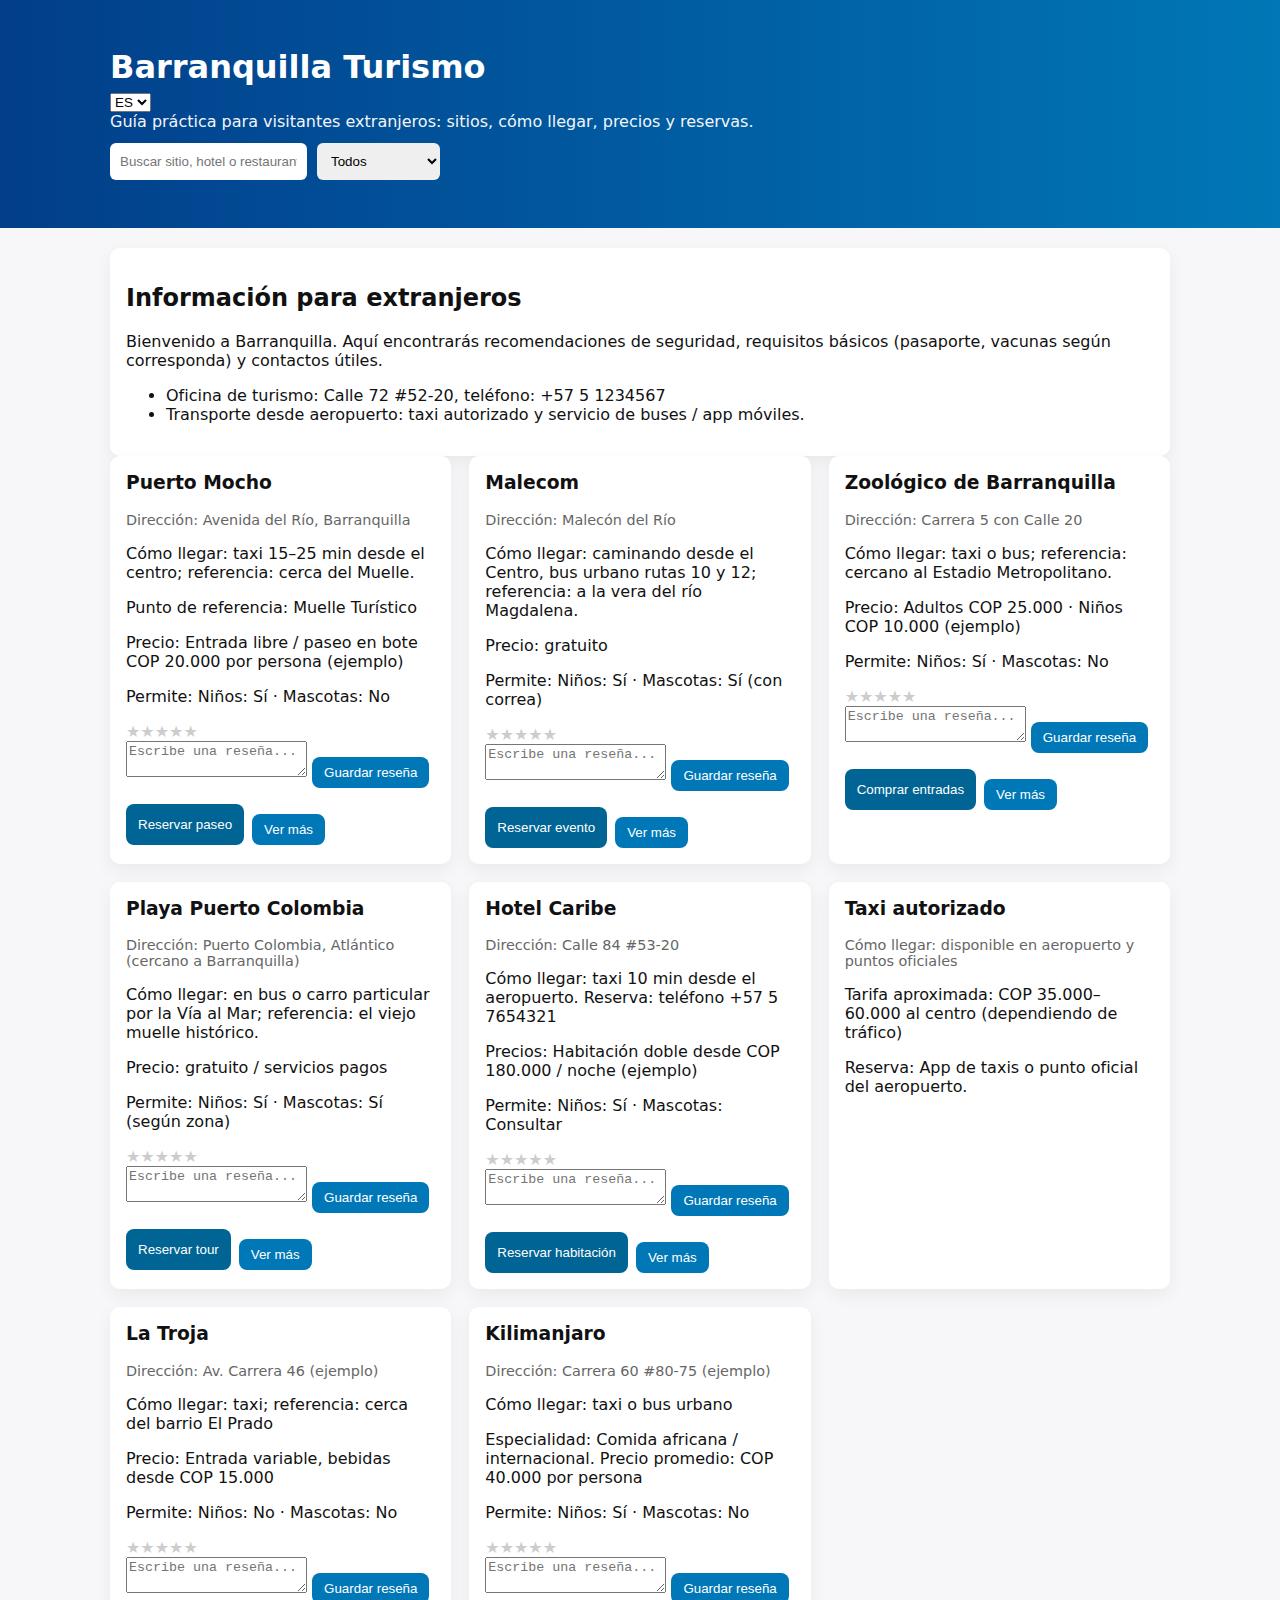
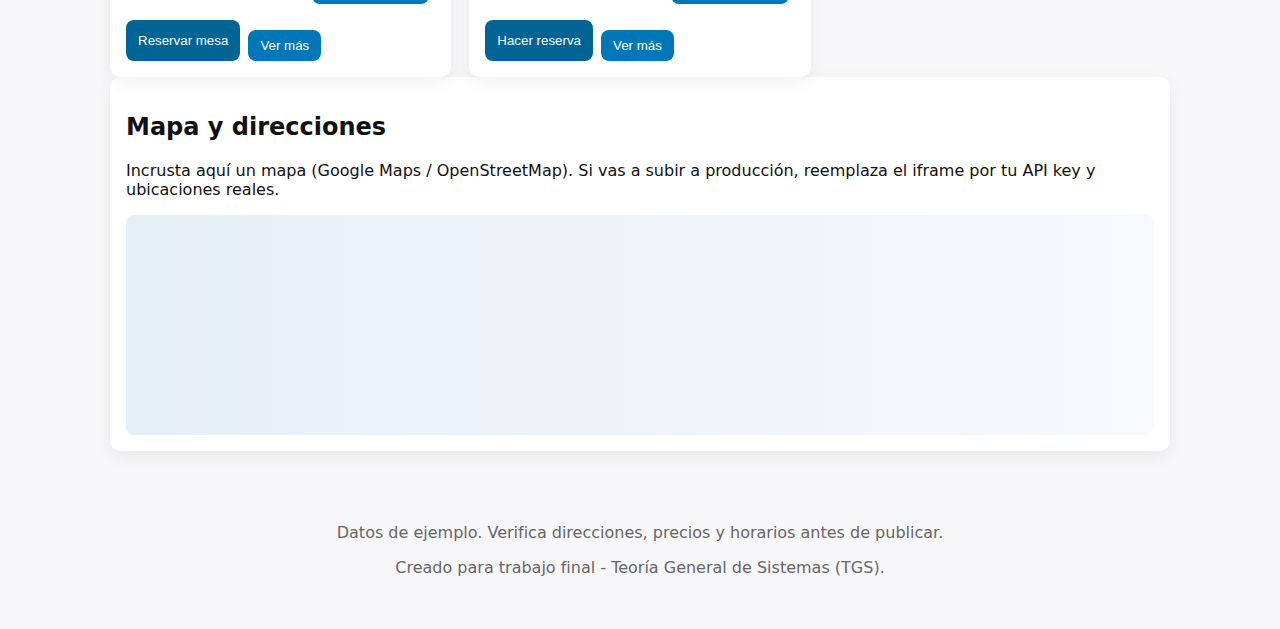
<file: index.html>
<!doctype html>
<html lang="es">
<head>
    <meta charset="utf-8" />
    <meta name="viewport" content="width=device-width, initial-scale=1" />
    <title data-lang="app-title">Barranquilla Turismo - Guía para extranjeros</title>
    <link rel="stylesheet" href="styles.css">
</head>
<body>
    
    <header class="site-header">
        <div class="container">
            <div class="top-row">
                <h1 data-lang="header-title">Barranquilla Turismo</h1>
                
                <select id="lang-switch" class="lang-switch">
                    <option value="es">ES</option>
                    <option value="en">EN</option>
                    <option value="pt">PT</option>
                </select>
            </div>

            <p data-lang="desc">Guía práctica para visitantes extranjeros: sitios, cómo llegar, precios y reservas.</p>

            <div class="search-row">
                <input id="search" data-lang="search-placeholder" placeholder="Buscar sitio, hotel o restaurante..." />
                <select id="filter">
                    <option value="all" data-lang="filter-all">Todos</option>
                    <option value="atraccion" data-lang="filter-atraccion">Atracciones</option>
                    <option value="hotel" data-lang="filter-hotel">Hotelería</option>
                    <option value="transporte" data-lang="filter-transporte">Transporte</option>
                    <option value="noche" data-lang="filter-noche">Vida nocturna</option>
                    <option value="comida" data-lang="filter-comida">Comida</option>
                </select>
            </div>
        </div>
    </header>

    <main class="container">
        <section id="info-visitante" class="card">
            <h2 data-lang="info-title">Información para extranjeros</h2>
            <p data-lang="info-text-1">Bienvenido a Barranquilla. Aquí encontrarás recomendaciones de seguridad, requisitos básicos (pasaporte, vacunas según corresponda) y contactos útiles.</p>
            <ul>
                <li data-lang="info-list-1">Oficina de turismo: Calle 72 #52-20, teléfono: +57 5 1234567</li>
                <li data-lang="info-list-2">Transporte desde aeropuerto: taxi autorizado y servicio de buses / app móviles.</li>
            </ul>
        </section>
        
        <section id="listado" class="grid">
            
            <article class="card sitio" data-name="Puerto Mocho" data-type="atraccion">
                <h3 data-lang="sitio-puerto-mocho-title">Puerto Mocho</h3>
                <p class="meta" data-lang="sitio-puerto-mocho-dir">Dirección: Avenida del Río, Barranquilla</p>
                <p data-lang="sitio-puerto-mocho-como-llegar">Cómo llegar: taxi 15–25 min desde el centro; referencia: cerca del Muelle.</p>
                <p data-lang="sitio-puerto-mocho-referencia">Punto de referencia: Muelle Turístico</p>
                <p data-lang="sitio-puerto-mocho-precio">Precio: Entrada libre / paseo en bote COP 20.000 por persona (ejemplo)</p>
                <p data-lang="sitio-puerto-mocho-permite">Permite: Niños: Sí · Mascotas: No</p>
                
                <div class="rating" data-rating="0">
                    <span class="star">★</span><span class="star">★</span><span class="star">★</span><span class="star">★</span><span class="star">★</span>
                </div>
                <div class="comentarios">
                    <textarea class="comentario-text" data-lang="review-placeholder" placeholder="Escribe una reseña..."></textarea>
                    <button class="btn guardar-comentario" data-lang="review-btn">Guardar reseña</button>
                    <ul class="lista-comentarios"></ul>
                </div>

                <div class="actions">
                    <button class="btn reserva" data-title="Puerto Mocho" data-lang="btn-reserva">Reservar paseo</button>
                    <button class="btn detalles" data-lang="btn-detalles">Ver más</button>
                </div>
                <div class="detalles oculto">
                    <p data-lang="sitio-puerto-mocho-detalles">Horario: 8:00–17:00. Servicios: baños, vendedores ambulantes, estacionamiento cercano.</p>
                </div>
            </article>

            <article class="card sitio" data-name="Malecom" data-type="atraccion">
                <h3 data-lang="sitio-malecom-title">Malecom</h3>
                <p class="meta" data-lang="sitio-malecom-dir">Dirección: Malecón del Río</p>
                <p data-lang="sitio-malecom-como-llegar">Cómo llegar: caminando desde el Centro, bus urbano rutas 10 y 12; referencia: a la vera del río Magdalena.</p>
                <p data-lang="sitio-malecom-precio">Precio: gratuito</p>
                <p data-lang="sitio-malecom-permite">Permite: Niños: Sí · Mascotas: Sí (con correa)</p>
                
                <div class="rating" data-rating="0">
                    <span class="star">★</span><span class="star">★</span><span class="star">★</span><span class="star">★</span><span class="star">★</span>
                </div>
                <div class="comentarios">
                    <textarea class="comentario-text" data-lang="review-placeholder" placeholder="Escribe una reseña..."></textarea>
                    <button class="btn guardar-comentario" data-lang="review-btn">Guardar reseña</button>
                    <ul class="lista-comentarios"></ul>
                </div>
                
                <div class="actions">
                    <button class="btn reserva" data-title="Malecom" data-lang="btn-reserva-evento">Reservar evento</button>
                    <button class="btn detalles" data-lang="btn-detalles">Ver más</button>
                </div>
                <div class="detalles oculto">
                    <p data-lang="sitio-malecom-detalles">Ideal para caminatas, eventos culturales y ver el atardecer.</p>
                </div>
            </article>

            <article class="card sitio" data-name="Zoológico" data-type="atraccion">
                <h3 data-lang="sitio-zoologico-title">Zoológico de Barranquilla</h3>
                <p class="meta" data-lang="sitio-zoologico-dir">Dirección: Carrera 5 con Calle 20</p>
                <p data-lang="sitio-zoologico-como-llegar">Cómo llegar: taxi o bus; referencia: cercano al Estadio Metropolitano.</p>
                <p data-lang="sitio-zoologico-precio">Precio: Adultos COP 25.000 · Niños COP 10.000 (ejemplo)</p>
                <p data-lang="sitio-zoologico-permite">Permite: Niños: Sí · Mascotas: No</p>
                
                <div class="rating" data-rating="0">
                    <span class="star">★</span><span class="star">★</span><span class="star">★</span><span class="star">★</span><span class="star">★</span>
                </div>
                <div class="comentarios">
                    <textarea class="comentario-text" data-lang="review-placeholder" placeholder="Escribe una reseña..."></textarea>
                    <button class="btn guardar-comentario" data-lang="review-btn">Guardar reseña</button>
                    <ul class="lista-comentarios"></ul>
                </div>
                
                <div class="actions">
                    <button class="btn reserva" data-title="Zoológico de Barranquilla" data-lang="btn-comprar-entradas">Comprar entradas</button>
                    <button class="btn detalles" data-lang="btn-detalles">Ver más</button>
                </div>
                <div class="detalles oculto">
                    <p data-lang="sitio-zoologico-detalles">Horario: 9:00–16:00, cerrado los lunes.</p>
                </div>
            </article>

            <article class="card sitio" data-name="Playa Puerto Colombia" data-type="atraccion">
                <h3 data-lang="sitio-playa-title">Playa Puerto Colombia</h3>
                <p class="meta" data-lang="sitio-playa-dir">Dirección: Puerto Colombia, Atlántico (cercano a Barranquilla)</p>
                <p data-lang="sitio-playa-como-llegar">Cómo llegar: en bus o carro particular por la Vía al Mar; referencia: el viejo muelle histórico.</p>
                <p data-lang="sitio-playa-precio">Precio: gratuito / servicios pagos</p>
                <p data-lang="sitio-playa-permite">Permite: Niños: Sí · Mascotas: Sí (según zona)</p>
                
                <div class="rating" data-rating="0">
                    <span class="star">★</span><span class="star">★</span><span class="star">★</span><span class="star">★</span><span class="star">★</span>
                </div>
                <div class="comentarios">
                    <textarea class="comentario-text" data-lang="review-placeholder" placeholder="Escribe una reseña..."></textarea>
                    <button class="btn guardar-comentario" data-lang="review-btn">Guardar reseña</button>
                    <ul class="lista-comentarios"></ul>
                </div>

                <div class="actions">
                    <button class="btn reserva" data-title="Playa Puerto Colombia" data-lang="btn-reserva-tour">Reservar tour</button>
                    <button class="btn detalles" data-lang="btn-detalles">Ver más</button>
                </div>
                <div class="detalles oculto">
                    <p data-lang="sitio-playa-detalles">Servicios: quioscos, salvavidas en temporada alta, estacionamiento.</p>
                </div>
            </article>

            <article class="card sitio" data-name="Hotel Caribe" data-type="hotel">
                <h3 data-lang="sitio-hotel-title">Hotel Caribe</h3>
                <p class="meta" data-lang="sitio-hotel-dir">Dirección: Calle 84 #53-20</p>
                <p data-lang="sitio-hotel-como-llegar">Cómo llegar: taxi 10 min desde el aeropuerto. Reserva: teléfono +57 5 7654321</p>
                <p data-lang="sitio-hotel-precio">Precios: Habitación doble desde COP 180.000 / noche (ejemplo)</p>
                <p data-lang="sitio-hotel-permite">Permite: Niños: Sí · Mascotas: Consultar</p>
                
                <div class="rating" data-rating="0">
                    <span class="star">★</span><span class="star">★</span><span class="star">★</span><span class="star">★</span><span class="star">★</span>
                </div>
                <div class="comentarios">
                    <textarea class="comentario-text" data-lang="review-placeholder" placeholder="Escribe una reseña..."></textarea>
                    <button class="btn guardar-comentario" data-lang="review-btn">Guardar reseña</button>
                    <ul class="lista-comentarios"></ul>
                </div>
                
                <div class="actions">
                    <button class="btn reserva" data-title="Hotel Caribe" data-lang="btn-reserva-habitacion">Reservar habitación</button>
                    <button class="btn detalles" data-lang="btn-detalles">Ver más</button>
                </div>
                <div class="detalles oculto">
                    <p data-lang="sitio-hotel-detalles">Servicios: Wi-Fi, desayuno incluido, piscina.</p>
                </div>
            </article>

            <article class="card sitio" data-name="Taxi autorizado" data-type="transporte">
                <h3 data-lang="sitio-taxi-title">Taxi autorizado</h3>
                <p class="meta" data-lang="sitio-taxi-como-llegar">Cómo llegar: disponible en aeropuerto y puntos oficiales</p>
                <p data-lang="sitio-taxi-tarifa">Tarifa aproximada: COP 35.000–60.000 al centro (dependiendo de tráfico)</p>
                <p data-lang="sitio-taxi-reserva">Reserva: App de taxis o punto oficial del aeropuerto.</p>
            </article>

            <article class="card sitio" data-name="La Troja" data-type="noche">
                <h3 data-lang="sitio-troja-title">La Troja</h3>
                <p class="meta" data-lang="sitio-troja-dir">Dirección: Av. Carrera 46 (ejemplo)</p>
                <p data-lang="sitio-troja-como-llegar">Cómo llegar: taxi; referencia: cerca del barrio El Prado</p>
                <p data-lang="sitio-troja-precio">Precio: Entrada variable, bebidas desde COP 15.000</p>
                <p data-lang="sitio-troja-permite">Permite: Niños: No · Mascotas: No</p>

                <div class="rating" data-rating="0">
                    <span class="star">★</span><span class="star">★</span><span class="star">★</span><span class="star">★</span><span class="star">★</span>
                </div>
                <div class="comentarios">
                    <textarea class="comentario-text" data-lang="review-placeholder" placeholder="Escribe una reseña..."></textarea>
                    <button class="btn guardar-comentario" data-lang="review-btn">Guardar reseña</button>
                    <ul class="lista-comentarios"></ul>
                </div>
                
                <div class="actions">
                    <button class="btn reserva" data-title="La Troja" data-lang="btn-reserva-mesa">Reservar mesa</button>
                    <button class="btn detalles" data-lang="btn-detalles">Ver más</button>
                </div>
                <div class="detalles oculto">
                    <p data-lang="sitio-troja-detalles">Horario: 20:00–03:00. Música en vivo y baile.</p>
                </div>
            </article>

            <article class="card sitio" data-name="Kilimanjaro" data-type="comida">
                <h3 data-lang="sitio-kilimanjaro-title">Kilimanjaro</h3>
                <p class="meta" data-lang="sitio-kilimanjaro-dir">Dirección: Carrera 60 #80-75 (ejemplo)</p>
                <p data-lang="sitio-kilimanjaro-como-llegar">Cómo llegar: taxi o bus urbano</p>
                <p data-lang="sitio-kilimanjaro-especialidad">Especialidad: Comida africana / internacional. Precio promedio: COP 40.000 por persona</p>
                <p data-lang="sitio-kilimanjaro-permite">Permite: Niños: Sí · Mascotas: No</p>
                
                <div class="rating" data-rating="0">
                    <span class="star">★</span><span class="star">★</span><span class="star">★</span><span class="star">★</span><span class="star">★</span>
                </div>
                <div class="comentarios">
                    <textarea class="comentario-text" data-lang="review-placeholder" placeholder="Escribe una reseña..."></textarea>
                    <button class="btn guardar-comentario" data-lang="review-btn">Guardar reseña</button>
                    <ul class="lista-comentarios"></ul>
                </div>

                <div class="actions">
                    <button class="btn reserva" data-title="Kilimanjaro" data-lang="btn-hacer-reserva">Hacer reserva</button>
                    <button class="btn detalles" data-lang="btn-detalles">Ver más</button>
                </div>
                <div class="detalles oculto">
                    <p data-lang="sitio-kilimanjaro-detalles">Opciones vegetarianas disponibles. Horario: 12:00–23:00.</p>
                </div>
            </article>

        </section>
        
        <section id="mapa" class="card">
            <h2 data-lang="map-title">Mapa y direcciones</h2>
            <p data-lang="map-text">Incrusta aquí un mapa (Google Maps / OpenStreetMap). Si vas a subir a producción, reemplaza el iframe por tu API key y ubicaciones reales.</p>
            <div class="map-placeholder">
                <iframe id="map-iframe" width="100%" height="250" style="border:0;" loading="lazy" allowfullscreen src="https://www.google.com/maps/embed/v1/place?key=${key}&q=Barranquilla"></iframe>
            </div>
        </section>

    </main>

    <div id="modal" class="modal oculto">
        <div class="modal-contenido">
            <button id="cerrar" class="btn cerrar">×</button>
            <h3 id="modal-title" data-lang="modal-title">Reservar</h3>
            <form id="form-reserva">
                <label data-lang="modal-label-nombre">Nombre del visitante
                    <input id="nombre" required />
                </label>
                <label data-lang="modal-label-correo">Correo electrónico
                    <input id="email" type="email" required />
                </label>
                <label data-lang="modal-label-fecha">Fecha
                    <input id="fecha" type="date" required />
                </label>
                <label data-lang="modal-label-personas">Personas
                    <input id="personas" type="number" min="1" value="1" required />
                </label>
                <label data-lang="modal-label-comentarios">Comentarios / items especiales
                    <textarea id="comentarios" data-lang="modal-placeholder-comentarios" placeholder="Niños, mascotas, accesibilidad..."></textarea>
                </label>
                <div class="modal-actions">
                    <button type="submit" class="btn" data-lang="modal-btn-enviar">Enviar reserva</button>
                </div>
            </form>
        </div>
    </div>

    <footer class="site-footer">
        <div class="container">
            <p data-lang="footer-warning">Datos de ejemplo. Verifica direcciones, precios y horarios antes de publicar.</p>
            <p data-lang="footer-credit">Creado para trabajo final - Teoría General de Sistemas (TGS).</p>
        </div>
    </footer>

    <script>
       
        const currentUser = "Visitante"; 

        
        const textos = {
            es: {
                "app-title": "Barranquilla Turismo - Guía para extranjeros", "header-title": "Barranquilla Turismo", "desc": "Guía práctica para visitantes extranjeros: sitios, cómo llegar, precios y reservas.", "search-placeholder": "Buscar sitio, hotel o restaurante...", "filter-all": "Todos", "filter-atraccion": "Atracciones", "filter-hotel": "Hotelería", "filter-transporte": "Transporte", "filter-noche": "Vida nocturna", "filter-comida": "Comida", "info-title": "Información para extranjeros", "info-text-1": "Bienvenido a Barranquilla. Aquí encontrarás recomendaciones de seguridad, requisitos básicos (pasaporte, vacunas según corresponda) y contactos útiles.", "info-list-1": "Oficina de turismo: Calle 72 #52-20, teléfono: +57 5 1234567", "info-list-2": "Transporte desde aeropuerto: taxi autorizado y servicio de buses / app móviles.", "map-title": "Mapa y direcciones", "map-text": "Incrusta aquí un mapa (Google Maps / OpenStreetMap). Si vas a subir a producción, reemplaza el iframe por tu API key y ubicaciones reales.", "review-placeholder": "Escribe una reseña...", "review-btn": "Guardar reseña", "btn-reserva": "Reservar paseo", "btn-reserva-evento": "Reservar evento", "btn-comprar-entradas": "Comprar entradas", "btn-reserva-tour": "Reservar tour", "btn-reserva-habitacion": "Reservar habitación", "btn-reserva-mesa": "Reservar mesa", "btn-hacer-reserva": "Hacer reserva", "btn-detalles": "Ver más", "modal-title": "Reservar", "modal-label-nombre": "Nombre del visitante", "modal-label-correo": "Correo electrónico", "modal-label-fecha": "Fecha", "modal-label-personas": "Personas", "modal-label-comentarios": "Comentarios / items especiales", "modal-placeholder-comentarios": "Niños, mascotas, accesibilidad...", "modal-btn-enviar": "Enviar reserva", "footer-warning": "Datos de ejemplo. Verifica direcciones, precios y horarios antes de publicar.", "footer-credit": "Creado para trabajo final - Teoría General de Sistemas (TGS).", "sitio-puerto-mocho-title": "Puerto Mocho", "sitio-puerto-mocho-dir": "Dirección: Avenida del Río, Barranquilla", "sitio-puerto-mocho-como-llegar": "Cómo llegar: taxi 15–25 min desde el centro; referencia: cerca del Muelle.", "sitio-puerto-mocho-referencia": "Punto de referencia: Muelle Turístico", "sitio-puerto-mocho-precio": "Precio: Entrada libre / paseo en bote COP 20.000 por persona (ejemplo)", "sitio-puerto-mocho-permite": "Permite: Niños: Sí · Mascotas: No", "sitio-puerto-mocho-detalles": "Horario: 8:00–17:00. Servicios: baños, vendedores ambulantes, estacionamiento cercano.", "sitio-malecom-title": "Malecom", "sitio-malecom-dir": "Dirección: Malecón del Río", "sitio-malecom-como-llegar": "Cómo llegar: caminando desde el Centro, bus urbano rutas 10 y 12; referencia: a la vera del río Magdalena.", "sitio-malecom-precio": "Precio: gratuito", "sitio-malecom-permite": "Permite: Niños: Sí · Mascotas: Sí (con correa)", "sitio-malecom-detalles": "Ideal para caminatas, eventos culturales y ver el atardecer.", "sitio-zoologico-title": "Zoológico de Barranquilla", "sitio-zoologico-dir": "Dirección: Carrera 5 con Calle 20", "sitio-zoologico-como-llegar": "Cómo llegar: taxi o bus; referencia: cercano al Estadio Metropolitano.", "sitio-zoologico-precio": "Precio: Adultos COP 25.000 · Niños COP 10.000 (ejemplo)", "sitio-zoologico-permite": "Permite: Niños: Sí · Mascotas: No", "sitio-zoologico-detalles": "Horario: 9:00–16:00, cerrado los lunes.", "sitio-playa-title": "Playa Puerto Colombia", "sitio-playa-dir": "Dirección: Puerto Colombia, Atlántico (cercano a Barranquilla)", "sitio-playa-como-llegar": "Cómo llegar: en bus o carro particular por la Vía al Mar; referencia: el viejo muelle histórico.", "sitio-playa-precio": "Precio: gratuito / servicios pagos", "sitio-playa-permite": "Permite: Niños: Sí · Mascotas: Sí (según zona)", "sitio-playa-detalles": "Servicios: quioscos, salvavidas en temporada alta, estacionamiento.", "sitio-hotel-title": "Hotel Caribe", "sitio-hotel-dir": "Dirección: Calle 84 #53-20", "sitio-hotel-como-llegar": "Cómo llegar: taxi 10 min desde el aeropuerto. Reserva: teléfono +57 5 7654321", "sitio-hotel-precio": "Precios: Habitación doble desde COP 180.000 / noche (ejemplo)", "sitio-hotel-permite": "Permite: Niños: Sí · Mascotas: Consultar", "sitio-hotel-detalles": "Servicios: Wi-Fi, desayuno incluido, piscina.", "sitio-taxi-title": "Taxi autorizado", "sitio-taxi-como-llegar": "Cómo llegar: disponible en aeropuerto y puntos oficiales", "sitio-taxi-tarifa": "Tarifa aproximada: COP 35.000–60.000 al centro (dependiendo de tráfico)", "sitio-taxi-reserva": "Reserva: App de taxis o punto oficial del aeropuerto.", "sitio-troja-title": "La Troja", "sitio-troja-dir": "Dirección: Av. Carrera 46 (ejemplo)", "sitio-troja-como-llegar": "Cómo llegar: taxi; referencia: cerca del barrio El Prado", "sitio-troja-precio": "Precio: Entrada variable, bebidas desde COP 15.000", "sitio-troja-permite": "Permite: Niños: No · Mascotas: No", "sitio-troja-detalles": "Horario: 20:00–03:00. Música en vivo y baile.", "sitio-kilimanjaro-title": "Kilimanjaro", "sitio-kilimanjaro-dir": "Dirección: Carrera 60 #80-75 (ejemplo)", "sitio-kilimanjaro-como-llegar": "Cómo llegar: taxi o bus urbano", "sitio-kilimanjaro-especialidad": "Especialidad: Comida africana / internacional. Precio promedio: COP 40.000 por persona", "sitio-kilimanjaro-permite": "Permite: Niños: Sí · Mascotas: No", "sitio-kilimanjaro-detalles": "Opciones vegetarianas disponibles. Horario: 12:00–23:00.",
            },
            en: {
                "app-title": "Barranquilla Tourism - Guide for Foreigners", "header-title": "Barranquilla Tourism", "desc": "Practical guide for foreign visitors: sites, how to get there, prices, and reservations.", "search-placeholder": "Search site, hotel, or restaurant...", "filter-all": "All", "filter-atraccion": "Attractions", "filter-hotel": "Hotels", "filter-transporte": "Transport", "filter-noche": "Nightlife", "filter-comida": "Food", "info-title": "Information for Foreigners", "info-text-1": "Welcome to Barranquilla. Here you will find security recommendations, basic requirements (passport, vaccinations as applicable) and useful contacts.", "info-list-1": "Tourist Office: Calle 72 #52-20, phone: +57 5 1234567", "info-list-2": "Airport transport: authorized taxi and bus / mobile app service.", "map-title": "Map and Directions", "map-text": "Embed a map here (Google Maps / OpenStreetMap). If you are going into production, replace the iframe with your API key and real locations.", "review-placeholder": "Write a review...", "review-btn": "Save Review", "btn-reserva": "Book trip", "btn-reserva-evento": "Book Event", "btn-comprar-entradas": "Buy Tickets", "btn-reserva-tour": "Book Tour", "btn-reserva-habitacion": "Book Room", "btn-reserva-mesa": "Book Table", "btn-hacer-reserva": "Make Reservation", "btn-detalles": "See more", "modal-title": "Book/Reserve", "modal-label-nombre": "Visitor Name", "modal-label-correo": "Email", "modal-label-fecha": "Date", "modal-label-personas": "People", "modal-label-comentarios": "Comments / special items", "modal-placeholder-comentarios": "Children, pets, accessibility...", "modal-btn-enviar": "Send Reservation", "footer-warning": "Example data. Verify addresses, prices, and schedules before publishing.", "footer-credit": "Created for final project - General Systems Theory (GST).", "sitio-puerto-mocho-title": "Puerto Mocho Beach", "sitio-puerto-mocho-dir": "Address: Avenida del Río, Barranquilla", "sitio-puerto-mocho-como-llegar": "How to get there: 15–25 min taxi ride from downtown; reference: near the Pier.", "sitio-puerto-mocho-referencia": "Reference Point: Tourist Pier", "sitio-puerto-mocho-precio": "Price: Free entry / boat ride COP 20,000 per person (example)", "sitio-puerto-mocho-permite": "Allowed: Children: Yes · Pets: No", "sitio-puerto-mocho-detalles": "Hours: 8:00 AM–5:00 PM. Services: restrooms, street vendors, nearby parking.", "sitio-malecom-title": "Malecom Boardwalk", "sitio-malecom-dir": "Address: Malecón del Río", "sitio-malecom-como-llegar": "How to get there: walking from the Center, urban bus routes 10 and 12; reference: along the Magdalena River.", "sitio-malecom-precio": "Price: free", "sitio-malecom-permite": "Allowed: Children: Yes · Pets: Yes (on leash)", "sitio-malecom-detalles": "Ideal for walks, cultural events, and watching the sunset.", "sitio-zoologico-title": "Barranquilla Zoo", "sitio-zoologico-dir": "Address: Carrera 5 with Calle 20", "sitio-zoologico-como-llegar": "How to get there: taxi or bus; reference: near the Metropolitan Stadium.", "sitio-zoologico-precio": "Price: Adults COP 25,000 · Children COP 10,000 (example)", "sitio-zoologico-permite": "Allowed: Children: Yes · Pets: No", "sitio-zoologico-detalles": "Hours: 9:00 AM–4:00 PM, closed Mondays.", "sitio-playa-title": "Puerto Colombia Beach", "sitio-playa-dir": "Address: Puerto Colombia, Atlántico (near Barranquilla)", "sitio-playa-como-llegar": "How to get there: by bus or private car via Vía al Mar; reference: the old historic pier.", "sitio-playa-precio": "Price: free / paid services", "sitio-playa-permite": "Allowed: Children: Yes · Pets: Yes (depending on area)", "sitio-playa-detalles": "Services: kiosks, lifeguards in high season, parking.", "sitio-hotel-title": "Hotel Caribe", "sitio-hotel-dir": "Address: Calle 84 #53-20", "sitio-hotel-como-llegar": "How to get there: 10 min taxi ride from the airport. Reservation: phone +57 5 7654321", "sitio-hotel-precio": "Prices: Double room from COP 180,000 / night (example)", "sitio-hotel-permite": "Allowed: Children: Yes · Pets: Consult", "sitio-hotel-detalles": "Amenities: Wi-Fi, breakfast included, pool.", "sitio-taxi-title": "Authorized Taxi", "sitio-taxi-como-llegar": "How to get there: available at the airport and official spots", "sitio-taxi-tarifa": "Approximate fare: COP 35,000–60,000 to downtown (depending on traffic)", "sitio-taxi-reserva": "Reservation: Taxi app or official airport desk.", "sitio-troja-title": "La Troja", "sitio-troja-dir": "Address: Av. Carrera 46 (example)", "sitio-troja-como-llegar": "How to get there: taxi; reference: near El Prado neighborhood", "sitio-troja-precio": "Price: Variable entry, drinks from COP 15,000", "sitio-troja-permite": "Allowed: Children: No · Pets: No", "sitio-troja-detalles": "Hours: 8:00 PM–3:00 AM. Live music and dancing.", "sitio-kilimanjaro-title": "Kilimanjaro Restaurant", "sitio-kilimanjaro-dir": "Address: Carrera 60 #80-75 (example)", "sitio-kilimanjaro-como-llegar": "How to get there: taxi or urban bus", "sitio-kilimanjaro-especialidad": "Specialty: African / international food. Average price: COP 40,000 per person", "sitio-kilimanjaro-permite": "Allowed: Children: Yes · Pets: No", "sitio-kilimanjaro-detalles": "Vegetarian options available. Hours: 12:00 PM–11:00 PM.",
            },
            pt: {
                "app-title": "Turismo em Barranquilla - Guia para estrangeiros", "header-title": "Turismo em Barranquilla", "desc": "Guia prático para visitantes estrangeiros: locais, como chegar, preços e reservas.", "search-placeholder": "Pesquisar local, hotel ou restaurante...", "filter-all": "Todos", "filter-atraccion": "Atrações", "filter-hotel": "Hotelaria", "filter-transporte": "Transporte", "filter-noche": "Vida Noturna", "filter-comida": "Comida", "info-title": "Informações para estrangeiros", "info-text-1": "Bem-vindo a Barranquilla. Aqui encontrará recomendações de segurança, requisitos básicos (passaporte, vacinas conforme aplicável) e contactos úteis.", "info-list-1": "Escritório de Turismo: Calle 72 #52-20, telefone: +57 5 1234567", "info-list-2": "Transporte do aeroporto: táxi autorizado e serviço de autocarros / apps móveis.", "map-title": "Mapa e direções", "map-text": "Incorpore um mapa aqui (Google Maps / OpenStreetMap). Se for publicar, substitua o iframe pela sua chave API e localizações reais.", "review-placeholder": "Escreva uma avaliação...", "review-btn": "Salvar Avaliação", "btn-reserva": "Reservar passeio", "btn-reserva-evento": "Reservar Evento", "btn-comprar-entradas": "Comprar Ingressos", "btn-reserva-tour": "Reservar Tour", "btn-reserva-habitacion": "Reservar Quarto", "btn-reserva-mesa": "Reservar Mesa", "btn-hacer-reserva": "Fazer Reserva", "btn-detalles": "Ver mais", "modal-title": "Reservar", "modal-label-nombre": "Nome do visitante", "modal-label-correo": "Email", "modal-label-fecha": "Data", "modal-label-personas": "Pessoas", "modal-label-comentarios": "Comentários / itens especiais", "modal-placeholder-comentarios": "Crianças, animais de estimação, acessibilidade...", "modal-btn-enviar": "Enviar Reserva", "footer-warning": "Dados de exemplo. Verifique endereços, preços y horários antes de publicar.", "footer-credit": "Criado para trabalho final - Teoria Geral de Sistemas (TGS).", "sitio-puerto-mocho-title": "Praia Puerto Mocho", "sitio-puerto-mocho-dir": "Endereço: Avenida del Río, Barranquilla", "sitio-puerto-mocho-como-llegar": "Como chegar: táxi 15–25 min do centro; referência: perto do Cais.", "sitio-puerto-mocho-referencia": "Ponto de Referência: Cais Turístico", "sitio-puerto-mocho-precio": "Preço: Entrada gratuita / passeio de barco COP 20.000 por pessoa (exemplo)", "sitio-puerto-mocho-permite": "Permitido: Crianças: Sim · Animais de estimação: Não", "sitio-puerto-mocho-detalles": "Horário: 8:00–17:00. Serviços: banheiros, vendedores ambulantes, estacionamento próximo.", "sitio-malecom-title": "Malecom", "sitio-malecom-dir": "Endereço: Malecón del Río", "sitio-malecom-como-llegar": "Como chegar: a pé do Centro, autocarro urbano rotas 10 e 12; referência: à beira do rio Magdalena.", "sitio-malecom-precio": "Preço: gratuito", "sitio-malecom-permite": "Permitido: Crianças: Sim · Animais de estimação: Sim (com trela)", "sitio-malecom-detalles": "Ideal para caminhadas, eventos culturais e assistir ao pôr do sol.", "sitio-zoologico-title": "Jardim Zoológico de Barranquilla", "sitio-zoologico-dir": "Endereço: Carrera 5 com Calle 20", "sitio-zoologico-como-llegar": "Como chegar: táxi ou autocarro; referência: perto do Estádio Metropolitano.", "sitio-zoologico-precio": "Preço: Adultos COP 25.000 · Crianças COP 10.000 (ejemplo)", "sitio-zoologico-permite": "Permitido: Crianças: Sim · Animais de estimação: Não", "sitio-zoologico-detalles": "Horário: 9:00–16:00, fechado às segundas-feiras.", "sitio-playa-title": "Praia Puerto Colombia", "sitio-playa-dir": "Endereço: Puerto Colombia, Atlántico (perto de Barranquilla)", "sitio-playa-como-llegar": "Como chegar: de autocarro ou carro particular pela Vía al Mar; referência: o antigo cais histórico.", "sitio-playa-precio": "Preço: gratuito / serviços pagos", "sitio-playa-permite": "Permitido: Crianças: Sim · Animais de estimação: Sim (dependendo da área)", "sitio-playa-detalles": "Serviços: quiosques, salva-vidas na época alta, estacionamento.", "sitio-hotel-title": "Hotel Caribe", "sitio-hotel-dir": "Endereço: Calle 84 #53-20", "sitio-hotel-como-llegar": "Como chegar: táxi 10 min do aeroporto. Reserva: telefone +57 5 7654321", "sitio-hotel-precio": "Preços: Quarto duplo a partir de COP 180.000 / noite (exemplo)", "sitio-hotel-permite": "Permitido: Crianças: Sim · Animais de estimação: Consultar", "sitio-hotel-detalles": "Comodidades: Wi-Fi, pequeno-almoço incluído, piscina.", "sitio-taxi-title": "Táxi Autorizado", "sitio-taxi-como-llegar": "Como chegar: disponível no aeroporto e pontos oficiais", "sitio-taxi-tarifa": "Tarifa aproximada: COP 35.000–60.000 para o centro (dependendo do trânsito)", "sitio-taxi-reserva": "Reserva: App de táxis ou balcão oficial do aeroporto.", "sitio-troja-title": "La Troja", "sitio-troja-dir": "Endereço: Av. Carrera 46 (exemplo)", "sitio-troja-como-llegar": "Como chegar: táxi; referência: perto do bairro El Prado", "sitio-troja-precio": "Preço: Entrada variável, bebidas a partir de COP 15.000", "sitio-troja-permite": "Permitido: Crianças: Não · Animais de estimação: Não", "sitio-troja-detalles": "Horário: 20:00–03:00. Música ao vivo e dança.", "sitio-kilimanjaro-title": "Kilimanjaro Restaurante", "sitio-kilimanjaro-dir": "Endereço: Carrera 60 #80-75 (ejemplo)", "sitio-kilimanjaro-como-llegar": "Como chegar: táxi ou autocarro urbano", "sitio-kilimanjaro-especialidad": "Especialidade: Comida africana / internacional. Preço médio: COP 40.000 por pessoa", "sitio-kilimanjaro-permite": "Permitido: Crianças: Sim · Animais de estimação: Não", "sitio-kilimanjaro-detalles": "Opções vegetarianas disponíveis. Horário: 12:00–23:00.",
            }
        };

        const updateLanguage = (lang) => {
            document.title = textos[lang]["app-title"];
            document.querySelectorAll("[data-lang]").forEach(el => {
                const key = el.getAttribute("data-lang");
                const text = textos[lang][key];

                if (el.tagName === 'INPUT' || el.tagName === 'TEXTAREA') {
                    el.placeholder = text;
                } else if (el.tagName === 'LABEL') {
                    el.childNodes[0].nodeValue = text;
                } else {
                    el.textContent = text;
                }
            });

            document.querySelectorAll('#filter option').forEach(option => {
                const key = option.getAttribute("data-lang");
                if (key) {
                    option.textContent = textos[lang][key];
                }
            });
        };

       
        const initialLang = document.getElementById("lang-switch").value;
        updateLanguage(initialLang);

        document.getElementById("lang-switch").addEventListener("change", (e) => {
            const lang = e.target.value;
            updateLanguage(lang);
        });
        
        
        document.addEventListener('DOMContentLoaded', ()=>{
            const search = document.getElementById('search');
            const filter = document.getElementById('filter');
            const sitios = Array.from(document.querySelectorAll('.sitio'));

            function aplicarFiltro(){
                const q = search.value.toLowerCase();
                const tipo = filter.value;
                sitios.forEach(s =>{
                    const name = s.dataset.name.toLowerCase();
                    const matchesQ = !q || name.includes(q);
                    const matchesTipo = tipo === 'all' || s.dataset.type === tipo;
                    s.style.display = (matchesQ && matchesTipo) ? '' : 'none';
                });
            }

            search.addEventListener('input', aplicarFiltro);
            filter.addEventListener('change', aplicarFiltro);

            
            document.querySelectorAll('.btn.detalles').forEach(btn=>{
                btn.addEventListener('click', e=>{
                    const card = e.target.closest('.card');
                    const det = card.querySelector('.detalles');
                    det.classList.toggle('oculto'); 
                    
                    const currentLang = document.getElementById("lang-switch").value;
                    const isHidden = det.classList.contains('oculto');
                    const btnDetailsText = textos[currentLang]["btn-detalles"];
                    const btnHideText = { es: "Ocultar", en: "Hide", pt: "Ocultar" };
                    e.target.textContent = isHidden ? btnDetailsText : btnHideText[currentLang];
                });
            });

            const modal = document.getElementById('modal');
            const modalTitle = document.getElementById('modal-title');
            document.querySelectorAll('.btn.reserva').forEach(b=>{
                b.addEventListener('click', e=>{
                    const currentLang = document.getElementById("lang-switch").value;
                    modal.classList.remove('oculto');
                    const modalBaseTitle = textos[currentLang]["modal-title"];
                    modalTitle.textContent = modalBaseTitle + ': ' + (e.target.dataset.title || 'Servicio');
                });
            });
            document.getElementById('cerrar').addEventListener('click', ()=> modal.classList.add('oculto'));

            document.getElementById('form-reserva').addEventListener('submit', e=>{
                e.preventDefault();
                const currentLang = document.getElementById("lang-switch").value;
                const messages = {
                    es: 'Reserva enviada. Verifica correo para confirmación (simulado).',
                    en: 'Reservation sent. Check email for confirmation (simulated).',
                    pt: 'Reserva enviada. Verifique o email para confirmação (simulado).'
                };
                alert(messages[currentLang]);
                modal.classList.add('oculto');
                e.target.reset();
            });
        });
        
        
        
        
        document.querySelectorAll('.rating').forEach(r => {
            const stars = r.querySelectorAll('.star');
            const sitioCard = r.closest('.sitio');

            const renderStars = (rating) => {
                stars.forEach((star, i) => {
                    star.style.color = i < rating ? 'gold' : '#ccc';
                });
            };

            let currentRating = parseInt(sitioCard.dataset.initialRating || r.dataset.rating);
            renderStars(currentRating);

            stars.forEach((s, idx) => {
                s.addEventListener('click', () => {
                    const newRating = idx + 1;
                    r.dataset.rating = newRating;
                    renderStars(newRating);
                    
                    console.log(`Calificación de ${sitioCard.dataset.name}: ${newRating} estrellas`);
                });
            });
        });

       
        document.querySelectorAll('.guardar-comentario').forEach(btn => {
            btn.addEventListener('click', e => {
                const box = e.target.closest('.comentarios');
                const textarea = box.querySelector('.comentario-text');
                const txt = textarea.value;

                if(!txt.trim()) return;

                const li = document.createElement('li');
                const userSpan = document.createElement('strong');
                userSpan.textContent = `${currentUser}:`;
                
                li.appendChild(userSpan);
                li.append(txt);

                box.querySelector('.lista-comentarios').prepend(li);
                textarea.value = '';
            });
        });
    </script>
</body>
</html>
  </script>
</body>
</html>
</file>
<file: styles.css>
:root{
    --bg:#f7f7f9;
    --card:#ffffff;
    --accent:#0077b6;
    --muted:#666;
  }
  
  *{
    box-sizing:border-box;
  }
  
  body{
    font-family: Inter, system-ui, Arial, sans-serif;
    margin:0;
    background:var(--bg);
    color:#111;
  }
  
  .container{
    max-width:1100px;
    margin:0 auto;
    padding:20px;
  }
  
  .site-header{
    background:linear-gradient(90deg,#023e8a,#0077b6);
    color:white;
    padding:28px 0;
  }
  
  .site-header h1{
    margin:0 0 6px;
  }
  
  .site-header p{
    margin:0 0 12px;
    opacity:0.95;
  }
  
  .search-row{
    display:flex;
    gap:10px;
    margin-top:10px;
  }
  
  .search-row input,
  .search-row select{
    padding:10px;
    border-radius:6px;
    border:0;
    min-width:0;
  }
  
  .grid{
    display:grid;
    grid-template-columns:repeat(auto-fill,minmax(280px,1fr));
    gap:18px;
  }
  
  .card{
    background:var(--card);
    padding:16px;
    border-radius:10px;
    box-shadow:0 6px 18px rgba(0,0,0,0.06);
  }
  
  .card h3{
    margin-top:0;
  }
  
  .meta{
    font-size:0.9rem;
    color:var(--muted);
  }
  
  .actions{
    display:flex;
    gap:8px;
    margin-top:10px;
  }
  
  .btn{
    background:var(--accent);
    color:white;
    border:0;
    padding:8px 12px;
    border-radius:8px;
    cursor:pointer;
  }
  
  .btn.cerrar{
    background:transparent;
    color:#111;
    font-size:1.2rem;
    border-radius:50%;
  }
  
  .btn.reserva{
    background:#006494;
  }
  
  .detalles{
    margin-top:10px;
  }
  
  
  
  .map-placeholder{
    height:220px;
    border-radius:8px;
    background:linear-gradient(90deg,#e6eef7,#f7f9fc);
    display:flex;
    align-items:center;
    justify-content:center;
    color:var(--muted);
  }
  
  .site-footer{
    padding:16px 0;
    text-align:center;
    color:var(--muted);
  }
  
  .modal{
    position:fixed;
    inset:0;
    display:flex;
    align-items:center;
    justify-content:center;
    background:rgba(0,0,0,0.35);
    z-index:200;
  }

  .oculto{
    display:none;
  }
  
  .modal-contenido{
    background:white;
    padding:18px;
    border-radius:12px;
    width:90%;
    max-width:520px;
    position:relative;
  }
  
  .modal form label{
    display:block;
    margin-bottom:8px;
    font-size:0.95rem;
  }
  
  .modal form input,
  .modal form textarea{
    width:100%;
    padding:8px;
    margin-top:6px;
    border-radius:6px;
    border:1px solid #ddd;
  }
  
  .modal-actions{
    display:flex;
    justify-content:flex-end;
    margin-top:12px;
  }
  
  @media (max-width:600px){
    .search-row{
      flex-direction:column;
    }
  }
</file>
